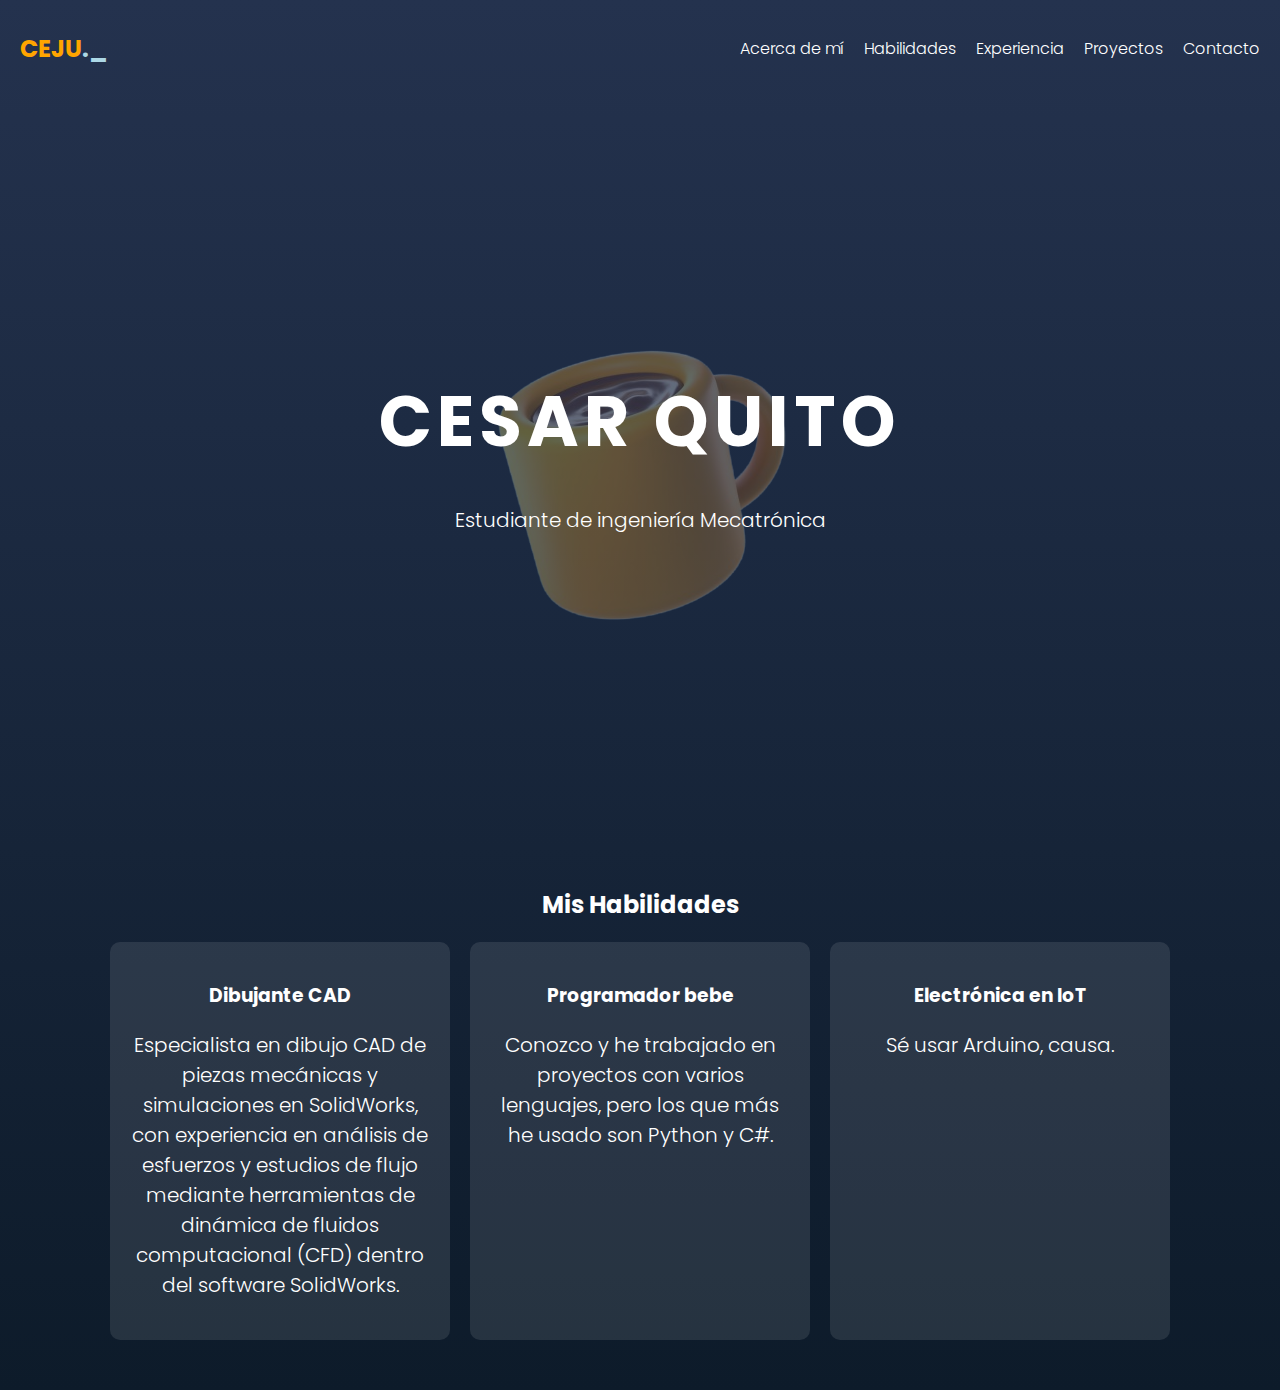
<file: index.html>
<!DOCTYPE html>
<html lang="es">
<head>
    <meta charset="UTF-8">
    <meta name="viewport" content="width=device-width, initial-scale=1.0">
    <title>Portafolio - Cesar Quito</title>
    <link rel="stylesheet" href="styles.css">
    <link href="https://fonts.googleapis.com/css2?family=Poppins:wght@300;700&display=swap" rel="stylesheet">
</head>
<body>
    <header>
        <div class="logo">CEJU<span class="blue">._</span></div>
        <nav>
            <ul>
                <li><a href="#acerca">Acerca de mí</a></li>
                <li><a href="#habilidades">Habilidades</a></li>
                <li><a href="#experiencia">Experiencia</a></li>
                <li><a href="#proyectos">Proyectos</a></li>
                <li><a href="#contacto">Contacto</a></li>
            </ul>
        </nav>
    </header>
    <main>
        <section class="hero">
            <h1 class="yo">CESAR QUITO</h1>
            <p>Estudiante de ingeniería Mecatrónica</p>
            <img src="assets/images/coffee.png" alt="Taza de café" class="coffee">
        </section>
    </main>
    <section id="habilidades">
        <h2>Mis Habilidades</h2>
        <div class="habilidades-container">
            <div class="habilidad">
                <h3>Dibujante CAD</h3>
                <p>Especialista en dibujo CAD de piezas mecánicas y simulaciones en SolidWorks, con experiencia en análisis de esfuerzos y estudios de flujo mediante herramientas de dinámica de fluidos computacional (CFD) dentro del software SolidWorks.</p>
            </div>
            <div class="habilidad">
                <h3>Programador bebe</h3>
                <p>Conozco y he trabajado en proyectos con varios lenguajes, pero los que más he usado son Python y C#.</p>
            </div>
            <div class="habilidad">
                <h3>Electrónica en IoT</h3>
                <p>Sé usar Arduino, causa.</p>
            </div>
        </div>
    </section>
</body>
</html>
</file>
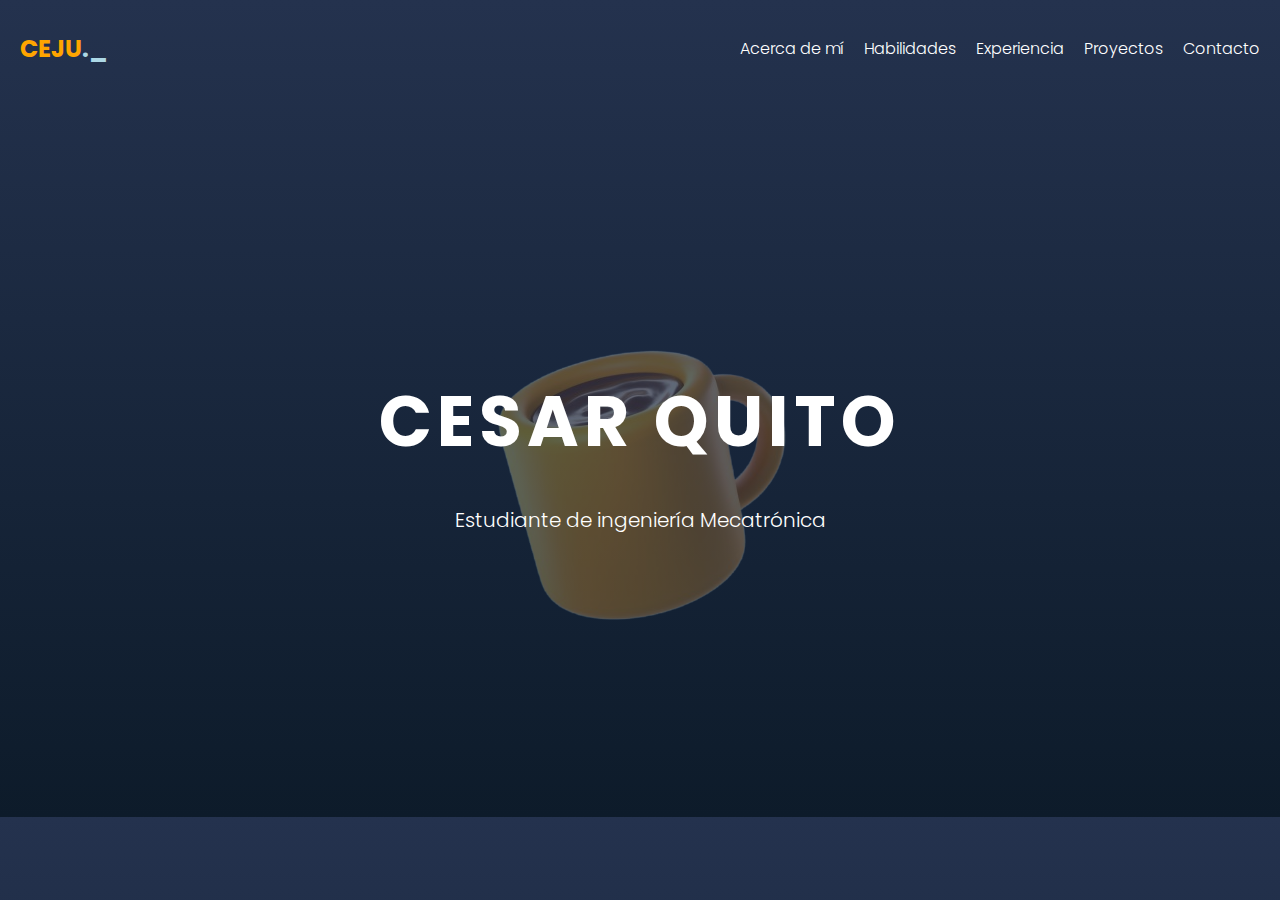
<file: portafolio2.html>
<!DOCTYPE html>
<html lang="es">
<head>
    <meta charset="UTF-8">
    <meta name="viewport" content="width=device-width, initial-scale=1.0">
    <title>Portafolio - Cesar Quito</title>
    <link rel="stylesheet" href="styles.css">
    <link href="https://fonts.googleapis.com/css2?family=Poppins:wght@300;700&display=swap" rel="stylesheet">
</head>
<body>
    <header>
        <div class="logo">CEJU<span class="blue">._</span></div>
        <nav>
            <ul>
                <li><a href="#acerca">Acerca de mí</a></li>
                <li><a href="#habilidades">Habilidades</a></li>
                <li><a href="#experiencia">Experiencia</a></li>
                <li><a href="#proyectos">Proyectos</a></li>
                <li><a href="#contacto">Contacto</a></li>
            </ul>
        </nav>
    </header>
    <main>
        <section class="hero">
            <h1 class="yo">CESAR QUITO</h1>
            <p>Estudiante de ingeniería Mecatrónica</p>
            <img src="assets/images/coffee.png" alt="Taza de café" class="coffee">
        </section>
    </main>
</body>
</html>
</file>
<file: styles.css>
body {
    font-family: 'Poppins', sans-serif;
    margin: 0;
    padding: 0;
    background: linear-gradient(to bottom,#24324e, #0d1b2a);
    color: white;
    text-align: center;
}

header {
    display: flex;
    flex-direction: row;
    align-items: center;
    justify-content: space-between;
    padding: 20px;
}

.logo-container {
    display: flex;
    align-items: center;
    padding: 10px 20px;
    background: rgba(14, 6, 44, 0.1);
    border-radius: 10px;
}

.logo {
    font-size: 24px;
    font-weight: 700;
    color: orange;
}

.logo .blue {
    color: lightblue;
}

nav ul {
    list-style: none;
    padding: 0;
    display: flex;
    gap: 20px;
    justify-content: center;
}

nav a {
    color: white;
    text-decoration: none;
    font-weight: 300;
}

.hero {
    display: flex;
    flex-direction: column;
    align-items: center;
    justify-content: center;
    height: 80vh;
    position: relative;
}

h1 {
    font-size: 60px;
    font-weight: 700;
    margin: 10px 0;
    position: relative;
    z-index: 2;
}
.yo {
    letter-spacing: 5px;
    font-size: 70px;
    font-weight: 700;
    text-transform: uppercase;
}

p {
    font-size: 20px;
    font-weight: 300;
    position: relative;
    z-index: 2;
}

.coffee {
    width: 500px;
    position: absolute;
    z-index: 1;
    opacity: 0.3;
}
#habilidades {
    padding: 50px 20px;
    text-align: center;
}

.habilidades-container {
    display: flex;
    justify-content: center;
    gap: 20px;
    flex-wrap: wrap;
}

.habilidad {
    background: rgba(255, 255, 255, 0.1);
    padding: 20px;
    border-radius: 10px;
    width: 300px;
}
</file>
